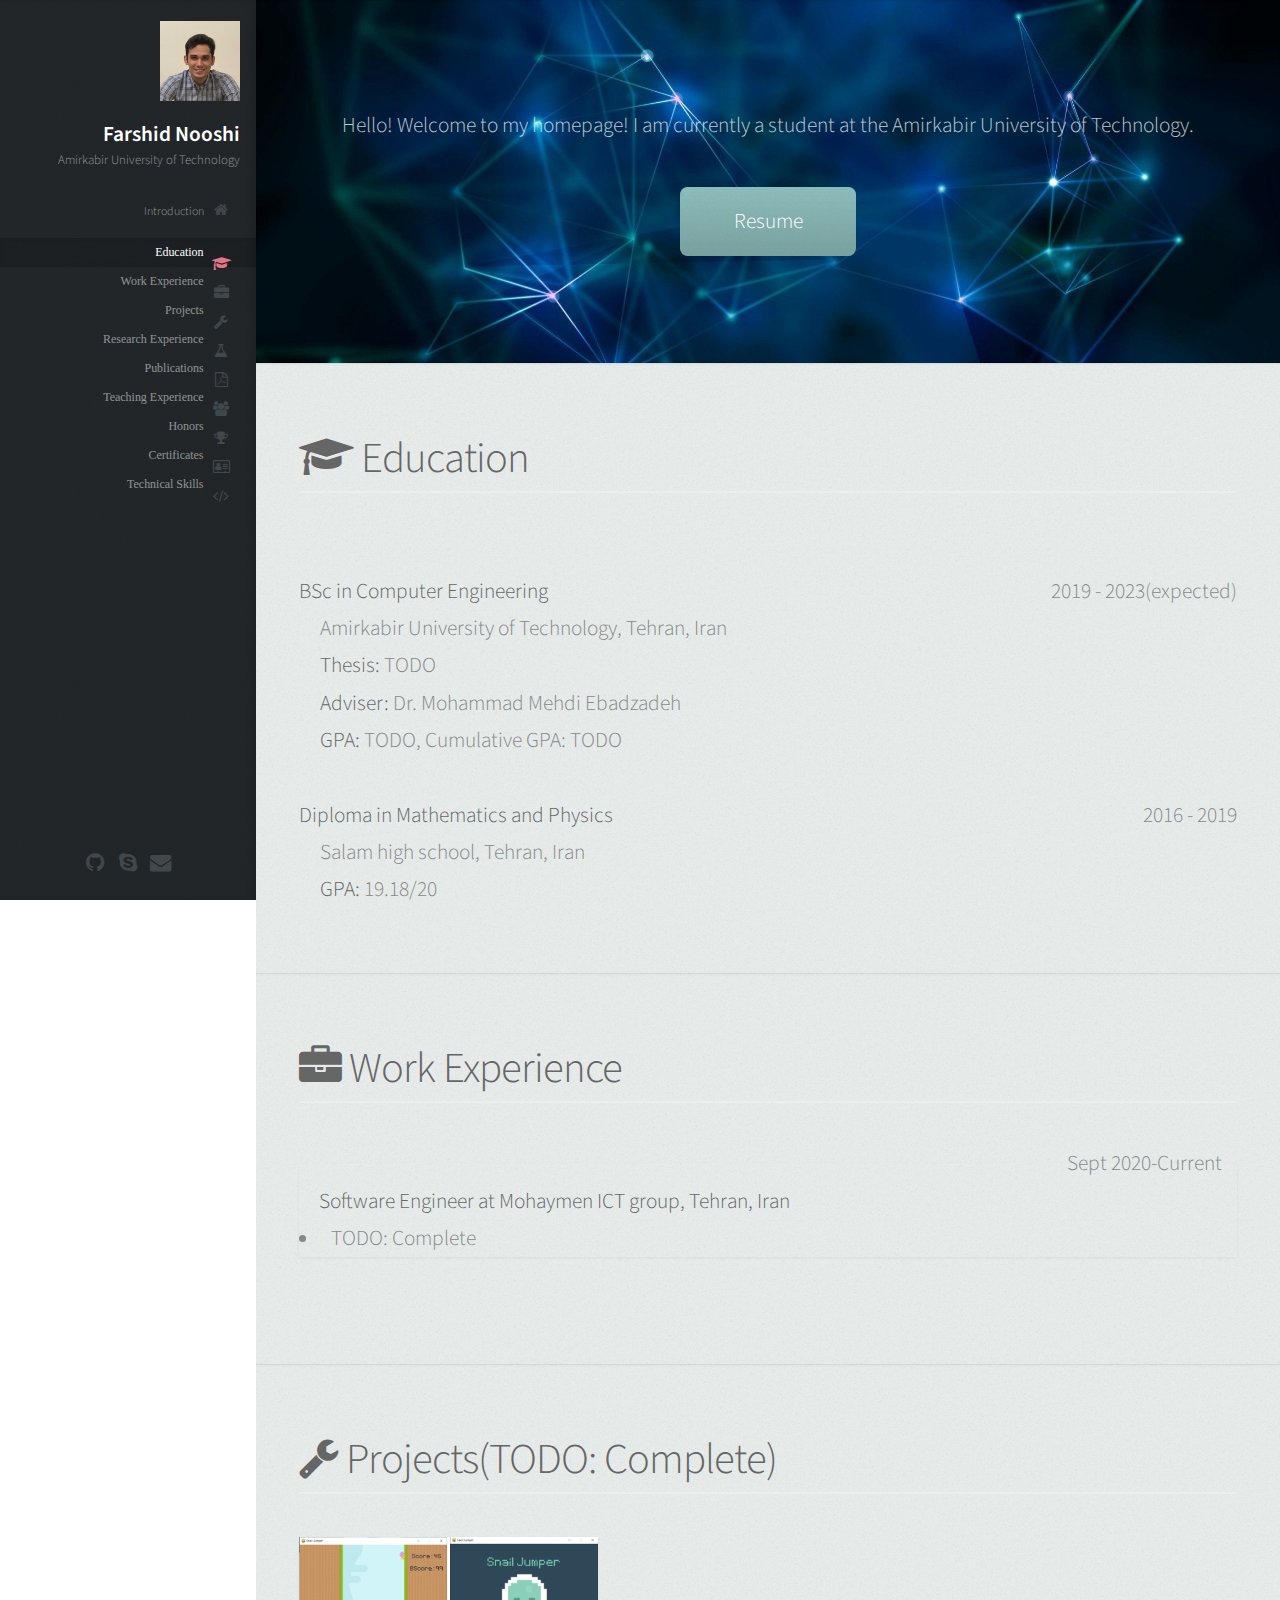
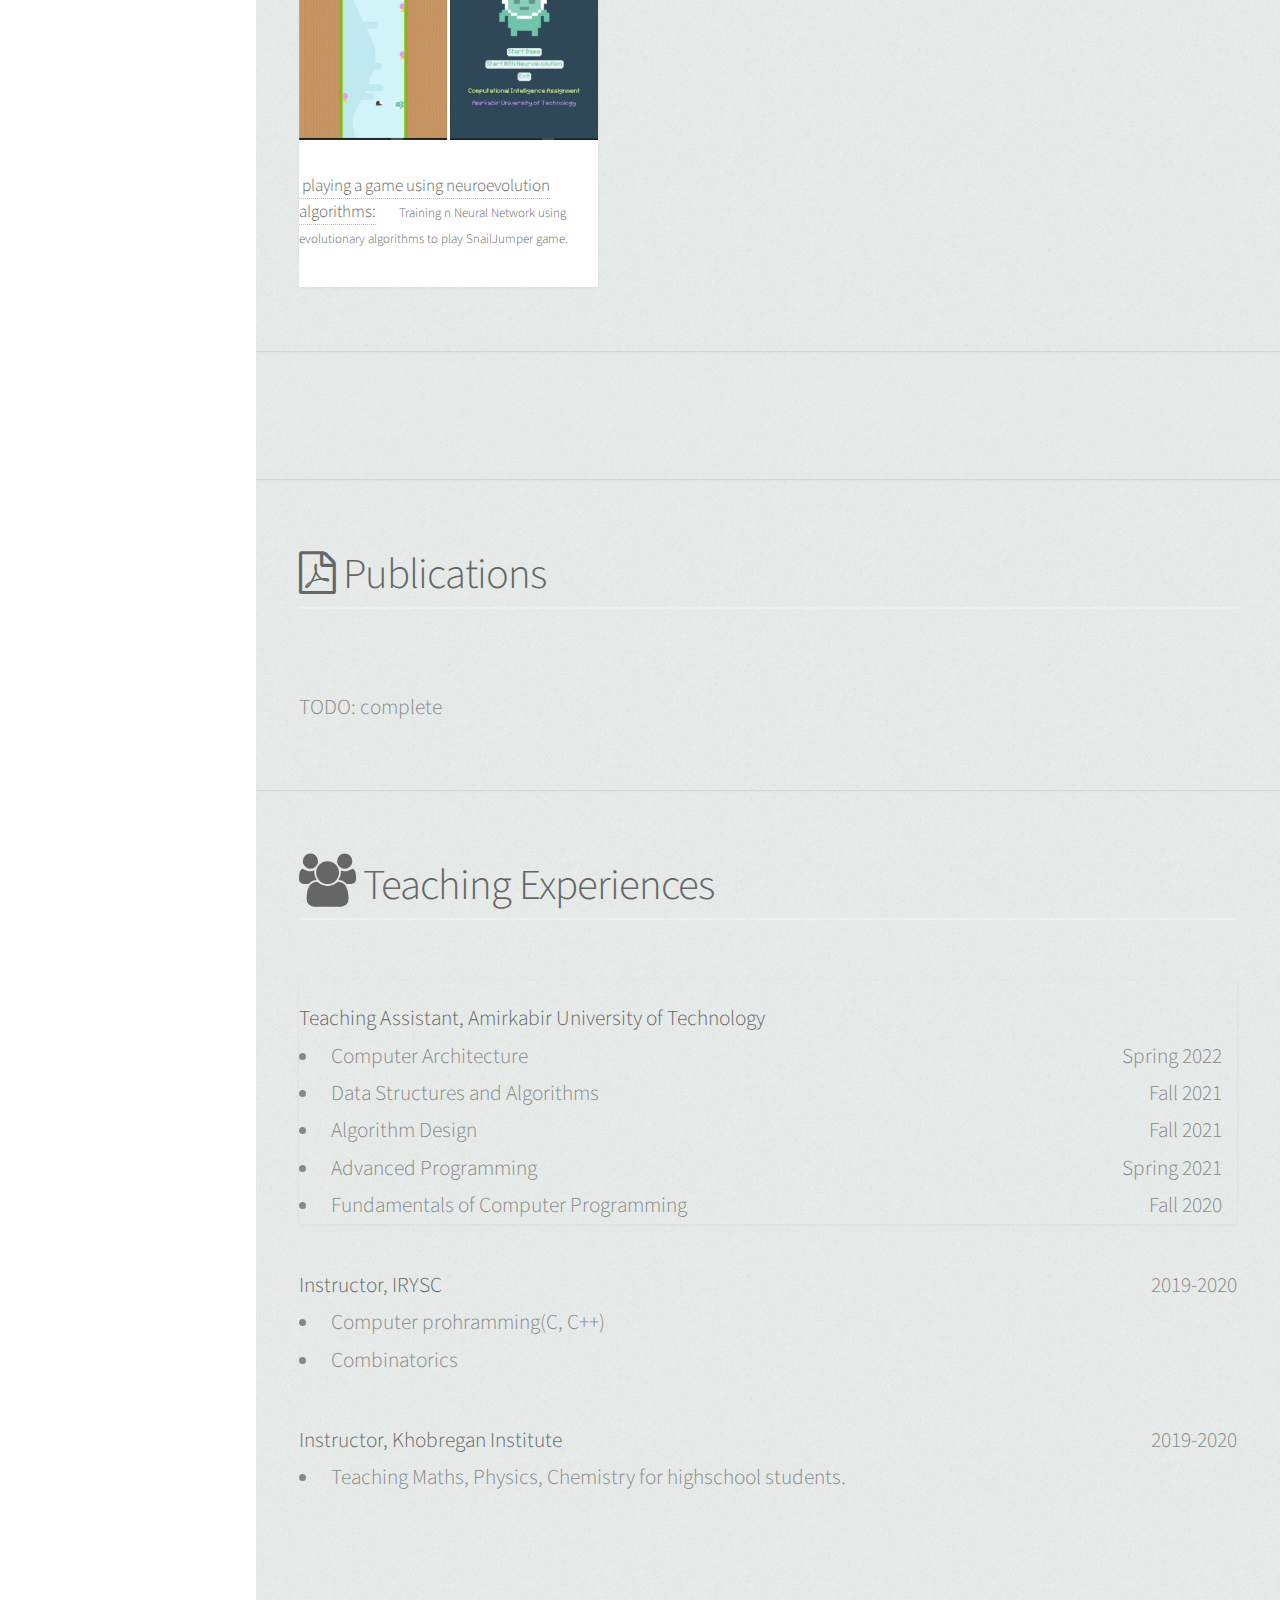
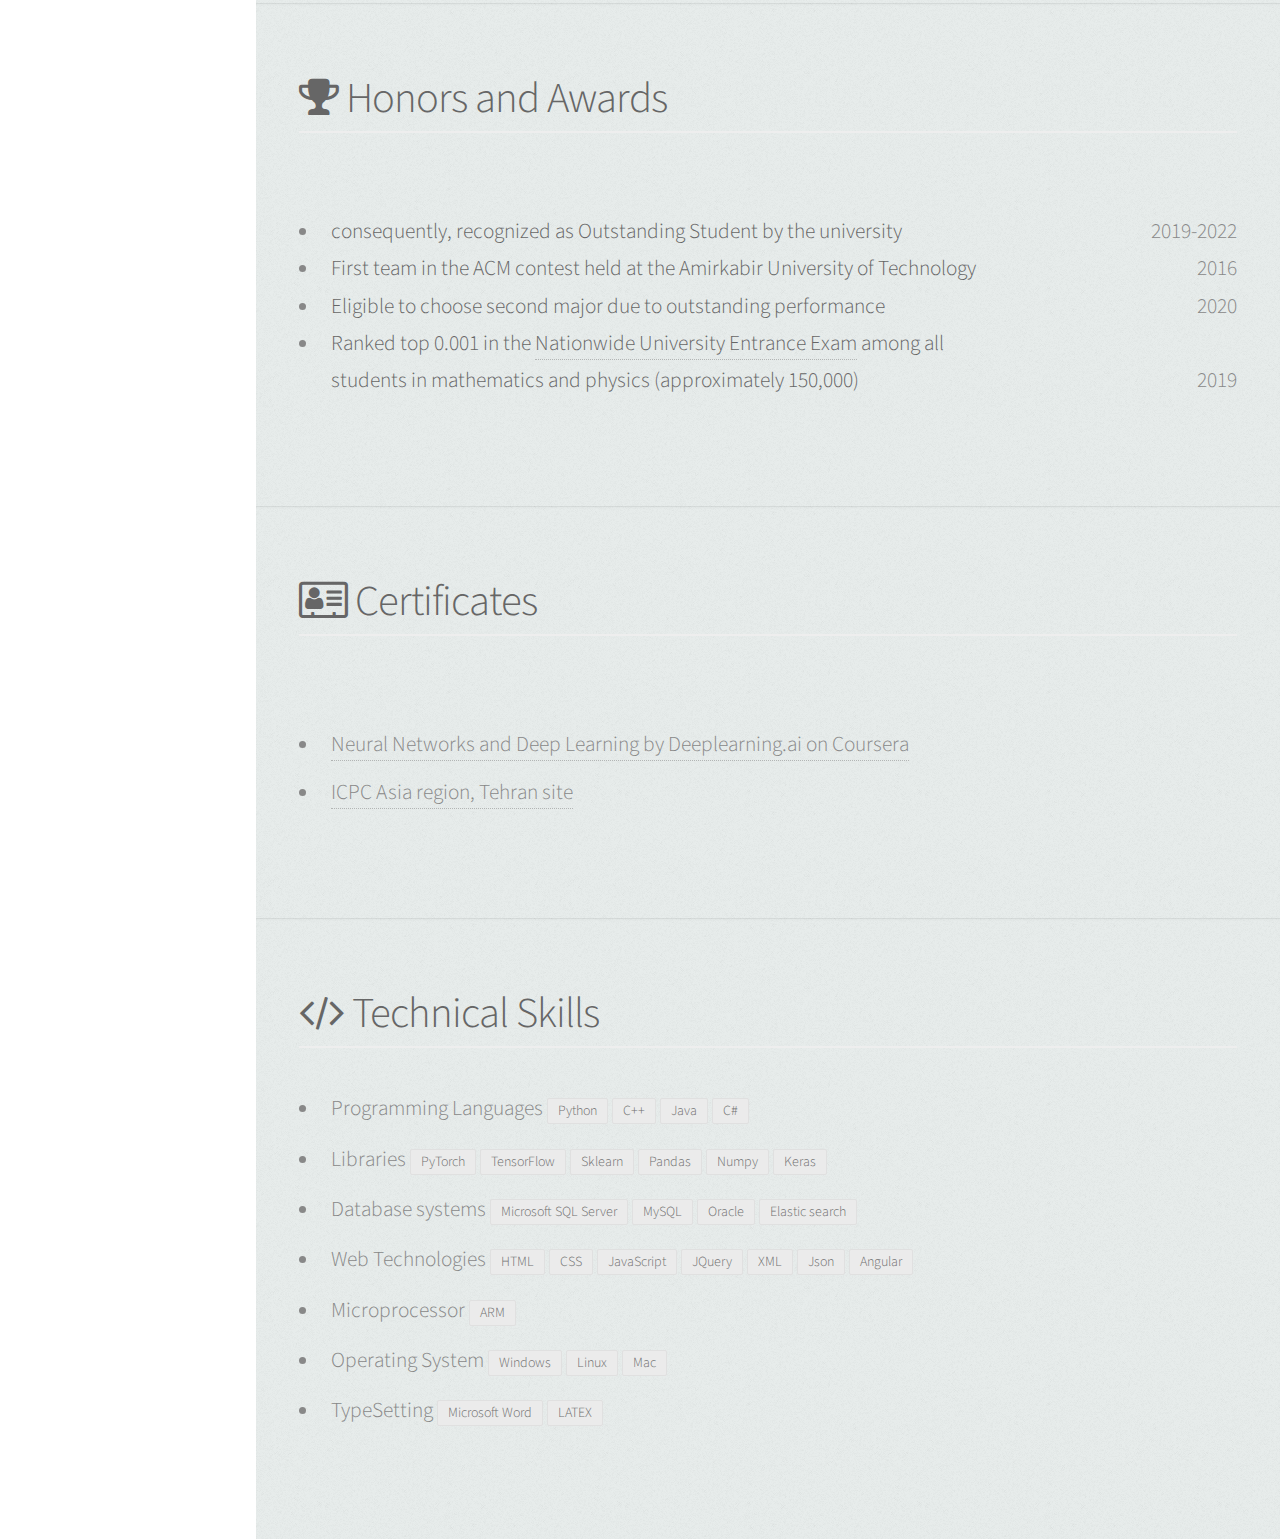
<file: index.html>
<!DOCTYPE HTML>
<html>
	<head>
	<style>
	h3{
	line-height: 30px;
	margin-left:10px;
	padding-left: 10px;
	margin-right:10px;
	padding-right: 10px;
	}
	article{
	margin-left:10px;	
	padding-left: 10px;
	margin-right:10px;	
	padding-right: 10px;
	}
	
	font{
	margin-left:10px;	
	padding-left: 10px;
	margin-right:10px;	
	padding-right: 10px;
	}
	
	</style>
		<title>Farshid Nooshi</title>
		<meta charset="utf-8" />
		<meta name="viewport" content="width=device-width, initial-scale=1, user-scalable=no" />
		<link rel="stylesheet" href="assets/css/main.css" />
	</head>
<!-- ----------------------------------------------->
	<body class="is-preload">
		<!-- Header -->
			<div id="header">
				<div class="top">
					<!-- Logo -->
						<div id="logo">
							<span class="image avatar48"><img src="images/Profile_Picture.jpeg" alt="" /></span>
							<h1 id="title">Farshid Nooshi</h1>
							<p class="uni">Amirkabir University of Technology</p>
						</div>
						<nav id="nav">
							<ul>
								<li><a href="#top" id="top-link"><span class="icon fa-home">Introduction</span></a></li>
								<li><a href="#education" id="education-link"><span class="icon fa fa-graduation-cap">Education</span></a></li>
								<li><a href="#work" id="work-link"><span class="icon fa fa-briefcase">Work Experience</span></a></li>
								<li><a href="#projects" id="projects-link"><span class="icon fa fa-wrench">Projects</span></a></li>
								<li><a href="#research" id="research-link"><span class="icon fa fa-flask">Research Experience</span></a></li>
								<li><a href="#publication" id="publication-link"><span class="icon fa fa-file-pdf-o">Publications</span></a></li>
								<li><a href="#teaching" id="teaching-link"><span class="icon fa fa-group">Teaching Experience</span></a></li>
								<li><a href="#honors" id="honors-link"><span class="icon fa fa-trophy">Honors</span></a></li>
								<li><a href="#certificates" id="certificates-link"><span class="icon fa fa-vcard-o">Certificates</span></a></li>
								<li><a href="#skills" id="skills-link"><span class="icon fa fa-code">Technical Skills</span></a></li>
							</ul>
						</nav>
				</div>

				<div class="bottom">
					<!-- Social Icons -->
						<ul class="icons">
							<li><a href="https://github.com/FarshidNooshi" class="icon fa-github"><span class="label">Github</span></a></li>
							<li><a href="skype:profile_name?live:farshidnooshi726_1" class="icon fa fa-skype"></span></a></li>
							<li><a href="mailto:nooshi.farshid@gmail.com" class="icon fa-envelope"><span class="label">Email</span></a></li>
							<!-- <li><a id="mybtn" href="/avatar.jpg" class="btn"><span class="btn">avatar</span></a></li> -->
						</ul>
				</div>

			</div>
<!--  ------------------------------------------------------------------------------------------------------------ -->
		<!-- Main -->
			<div id="main">
				<!-- Intro -->
					<section id="top" class="one dark cover">
						<div class="container">
						<header>
							Hello! Welcome to my homepage! I am currently a student at the Amirkabir University of Technology. <br>
						</header>
						<footer>
							<a id="mybtn" class="button scrolly" href="/images/Farshid_Nooshi_resume.pdf" download><span id ="mybtn"> Resume</a>
						</footer>
						</div>
					</section>
<!--  ------------------------------------------------------------------------------------------------------------ -->
				<!-- Education -->
					<section id="education" class="four" >
					<div class="container" align="left">
					<header class="major" style="border-bottom: solid #eeeeee 2px;">
							<h2 style="padding: 0px; margin: 0px;"><i class="fa fa-graduation-cap"></i> Education</h2>
							</header>
							<div class="body" align="left">
									<br>
									<strong >        BSc in Computer Engineering</strong>
										<div class="pull-right text-small">
											2019 - 2023(expected)
										</div>
										<div class="text">
											&emsp;Amirkabir University of Technology, Tehran, Iran<br>
											&emsp;<b>Thesis:</b> TODO<br>
											&emsp;<b>Adviser:</b> Dr. Mohammad Mehdi Ebadzadeh <br>
											&emsp;<b>GPA:</b> TODO, Cumulative GPA: TODO
										</div>
									<br>
									<strong>Diploma in Mathematics and Physics</strong>
									<div class="pull-right text-small">
										2016 - 2019
									</div>
									<div class="text">
										&emsp;Salam high school, Tehran, Iran <br>
										&emsp;<b>GPA:</b> 19.18/20
									</div>
							</div>
					</div>
					</section>
  <!--------------- ------------------------- - - - ----------------------------------------->
  				<!-- Work Experience -->
				  <section id="work" class="four">
					<div class="container" align="left">
						<header class="major" style="border-bottom: solid #eeeeee 2px;">
						<h2 style="padding: 0px; margin: 0px;"><i class="fa fa-briefcase"></i> Work Experience</h2>
						</header>


						<div class="pull-right" style="margin-right: 15px;">
							<div class="text-small">Sept 2020-Current</div>
						</div>
						<br>
						<!-- <div class="body"> -->
							<div class="item">
								<div class="row">
									<div style="float:left;">
										<strong>Software Engineer at Mohaymen ICT group, Tehran, Iran</strong>
									</div>
								</div>
								<div class="text">
								<ul class="circle">
								<li>TODO: Complete </li>
								</ul>
								</div>
							</div>
						<!-- </div> -->
					 </div>
				</section>  
<!-- ------------------------------------------------------------------------------------------------------------- -->
			<!-- Projects -->
			<section id="projects" class="four">
				<div class="container" align="left">
					<header class="major" style="border-bottom: solid #eeeeee 2px;">
						<h2 style="padding: 0px; margin: 0px;"><i class="fa fa-wrench"></i> Projects(TODO: Complete)</h2>
					</header>

					<div class="row">
						<div class="col-4 col-12-mobile">

							<article class="item">
								<a href="https://github.com/FarshidNooshi/SnailJumper" class="image fit"><img src="images/SnailJumper.png" alt="" /></a>
								<header>
									<h3> <a class='btn btn-link' href='Delphi.html'>&nbsp;playing a game using neuroevolution algorithms:</a>
									<font size="-1"> Training n Neural Network using evolutionary algorithms to play SnailJumper game.</font></h3>
								</header>
							</article>

						</div>
					</div>
				</div>
			</section>
<!-- ---------------------------------------------------------------------------------------------------------->

 				<!-- Research -->
					<section id="research" class="four">
						<div class="container" align="left">

						 
						</div>
					</section>  
<!--  ------------------------------------------------------------------------------------------------------------ -->
				<!-- Publications -->
					<section id="publication" class="four">
						<div class="container" align="left">
						 <div class="elem">
							<header class="major" style="border-bottom: solid #eeeeee 2px;">
							<h2 style="padding: 0px; margin: 0px;"><i class="fa fa-file-pdf-o"></i> Publications</h2>
							</header>
							<br>
							<div class="body">
								TODO: complete
							</div>
						</div>
						</div>
					</section>
<!-- ------------------------------------------------------------------------------------------------------------- -->
				<!-- Teaching Experience -->
					<section id="teaching" class="four">
						<div class="container" align="left">
						 <div class="elem">
							<header class="major" style="border-bottom: solid #eeeeee 2px;">
								<h2 style="padding: 0px; margin: 0px;"><i class="icon fa fa-group"></i> Teaching Experiences</h2>
							</header>
							<br>
							<div class="body">
								<div class="item">
									<div class="row">
										<div style="float:left;">
											<strong>Teaching Assistant, Amirkabir University of Technology</strong>
										</div>
									</div>
									<div class="text">
									<ul class="circle">
										<li>Computer Architecture
											<div class="pull-right" style="margin-right: 15px;"><div class="text-small">Spring 2022</div></div>
										</li>
										<li> Data Structures and Algorithms
											<div class="pull-right" style="margin-right: 15px;"><div class="text-small">Fall 2021</div></div>
										</li>
										<li>Algorithm Design
											<div class="pull-right" style="margin-right: 15px;"><div class="text-small">Fall 2021</div></div>
										</li>
										<li>Advanced Programming
											<div class="pull-right" style="margin-right: 15px;"><div class="text-small">Spring 2021</div></div>
										</li>
										<li>Fundamentals of Computer Programming
											<div class="pull-right" style="margin-right: 15px;"><div class="text-small">Fall 2020</div></div>
										</li>
									</ul>
									</div>
								</div>
								<!---------------------------------------------------------->
								<div class="body" align="left">
									<strong >Instructor, IRYSC</strong>
										<div class="pull-right text-small">
											2019-2020
										</div>
									<ul class="circle">
										<li>Computer prohramming(C, C++)</li>
										<li>Combinatorics</li>
									</ul>
								</div>
								<!---------------------------------------------------------->
								<div class="body" align="left">
									<strong >Instructor, Khobregan Institute</strong>
										<div class="pull-right text-small">
											2019-2020
										</div>
									<ul class="circle">
										<li>Teaching Maths, Physics, Chemistry for highschool students.</li>
									</ul>
								</div>
							</div>
						</div>
						</div>
					</section>  
<!-- ------------------------------------------------------------------------------------------------------------- -->
				<!-- Honors and Awards -->
					<section id="honors" class="four">
						<div class="container" align="left">
							<header class="major" style="border-bottom: solid #eeeeee 2px;">
							<h2 style="padding: 0px; margin: 0px;"><i class="fa fa-trophy"></i> Honors and Awards</h2>
							</header>
							<br>
							<div class="body">
								<ul class="text"  align="left">

									<li><strong >consequently, recognized as Outstanding Student by the university </strong>
										<div class="pull-right text-small">2019-2022</div></li>
										
									<li><strong >First team in the ACM contest held at the Amirkabir University of Technology </strong>
										<div class="pull-right text-small">2016</div></li>
										
									<li><strong >Eligible to choose second major due to outstanding performance </strong>
										<div class="pull-right text-small">2020</div></li>	
										
									<li><strong >Ranked top 0.001 in the <a href="https://en.wikipedia.org/wiki/Iranian_University_Entrance_Exam">Nationwide University Entrance Exam</a> among all<br>
									students in mathematics and physics (approximately 150,000) </strong>
										<div class="pull-right text-small">2019</div></li>
										
								</ul>
							</div>
						</div>
					</section>
<!-- ------------------------------------------------------------------------------------------------------------- -->
				<!-- Certificates -->
					<section id="certificates" class="four">
						<div class="container" align="left">
							<header class="major" style="border-bottom: solid #eeeeee 2px;">
							<h2 style="padding: 0px; margin: 0px;"><i class="fa fa-vcard-o"></i> Certificates</h2>
							</header>
							<br>
							<div class="body">
							<ul>
								<li style="margin: 10px 0px;"><a href="https://www.coursera.org/account/accomplishments/certificate/XKJ85T5ZD5B4">Neural Networks and Deep Learning by Deeplearning.ai on Coursera</a></li>
								<li style="margin: 10px 0px;"><a href="https://icpc.global/ICPCID/PI26CI1SHB1B">ICPC Asia region, Tehran site</a></li>

							</ul>
							</div>
						</div>
					</section>
<!-- ------------------------------------------------------------------------------------------------------------- -->
				<!-- Technical Skills -->
					<section id="skills" class="four">
						<div class="container" align="left">
						<div class="body">
						<div class="elem">
						<header class="major" style="border-bottom: solid #eeeeee 2px;">
							<h2 style="padding: 0px; margin: 0px;"><i class="fa fa-code"></i> Technical Skills</h2>
						</header>
							<ul>
								<li style="margin: 10px 0px;">Programming Languages
									<span class="skillwraper">Python</span>
									<span class="skillwraper">C++</span>
									<span class="skillwraper">Java</span>
									<span class="skillwraper">C#</span>

								</li>


								<li style="margin: 10px 0px;">Libraries
									<span class="skillwraper">PyTorch</span>
									<span class="skillwraper">TensorFlow</span>
									<span class="skillwraper">Sklearn</span>
									<span class="skillwraper">Pandas</span>
									<span class="skillwraper">Numpy</span>
                					<span class="skillwraper">Keras</span>
            					</li>

            					<li style="margin: 10px 0px;">Database systems
                					<span class="skillwraper">Microsoft SQL Server</span>
                					<span class="skillwraper">MySQL</span>
                					<span class="skillwraper">Oracle</span>
                					<span class="skillwraper">Elastic search</span>
            					</li>


								<li style="margin: 10px 0px;">Web Technologies
                					<span class="skillwraper">HTML</span>
									<span class="skillwraper">CSS</span>
									<span class="skillwraper">JavaScript</span>
									<span class="skillwraper">JQuery</span>
                					<span class="skillwraper">XML</span>
                					<span class="skillwraper">Json</span>
                					<span class="skillwraper">Angular</span>

								</li>

            					<li style="margin: 10px 0px;">Microprocessor
                					<span class="skillwraper">ARM</span>
            					</li> 

            					<li style="margin: 10px 0px;">Operating System
                					<span class="skillwraper">Windows</span>
                					<span class="skillwraper">Linux</span>
                					<span class="skillwraper">Mac</span>
            					</li> 

            					<li style="margin: 10px 0px;">TypeSetting
                					<span class="skillwraper">Microsoft Word</span>
                					<span class="skillwraper">LATEX</span>
            					</li>
        					</ul>
    					</div>
						</div>
						</div>
					</section>
<!-- ------------------------------------------------------------------------------------------------------------- -->
					
			</div>


		<!-- Scripts -->
			<script src="assets/js/jquery.min.js"></script>
			<script src="assets/js/jquery.scrolly.min.js"></script>
			<script src="assets/js/jquery.scrollex.min.js"></script>
			<script src="assets/js/browser.min.js"></script>
			<script src="assets/js/breakpoints.min.js"></script>
			<script src="assets/js/util.js"></script>
			<script src="assets/js/main.js"></script>

	</body>
</html>
</file>
<file: assets/css/main.css>
@import url("font-awesome.min.css");
@import url("https://fonts.googleapis.com/css?family=Source+Sans+Pro:300,300italic,400,600");

/*
	Prologue by HTML5 UP
	html5up.net | @ajlkn
	Free for personal and commercial use under the CCA 3.0 license (html5up.net/license)
*/
.skillwraper {
    background-color: #ebebeb;
    border: 1px #e0e0e0 solid;
    font-size: 14px;
    color: #707070;
    padding: 2px 10px;
    border-radius: 2px;
}

html, body, div, span, applet, object,
iframe, h1, h2, h3, h4, h5, h6, p, blockquote,
pre, a, abbr, acronym, address, big, cite,
code, del, dfn, em, img, ins, kbd, q, s, samp,
small, strike, strong, sub, sup, tt, var, b,
u, i, center, dl, dt, dd, ol, ul, li, fieldset,
form, label, legend, table, caption, tbody,
tfoot, thead, tr, th, td, article, aside,
canvas, details, embed, figure, figcaption,
footer, header, hgroup, menu, nav, output, ruby,
section, summary, time, mark, audio, video {
	margin: 0;
	padding: 0;
	border: 0;
	font-size: 100%;
	font: inherit;
	vertical-align: baseline;}

article, aside, details, figcaption, figure,
footer, header, hgroup, menu, nav, section {
	display: block;}

body {
	line-height: 1;
}

ol, ul {
	list-style: none;
}

blockquote, q {
	quotes: none;
}

	blockquote:before, blockquote:after, q:before, q:after {
		content: '';
		content: none;
	}

table {
	border-collapse: collapse;
	border-spacing: 0;
}

body {
	-webkit-text-size-adjust: none;
}

mark {
	background-color: transparent;
	color: inherit;
}

input::-moz-focus-inner {
	border: 0;
	padding: 0;
}

input, select, textarea {
	-moz-appearance: none;
	-webkit-appearance: none;
	-ms-appearance: none;
	appearance: none;
}


/* Basic */

	html {
		box-sizing: border-box;
	}

	*, *:before, *:after {
		box-sizing: inherit;
	}

	body {
		background: #fff;
		font-family: 'Source Sans Pro', sans-serif;
		font-size: 19pt;
		font-weight: 300;
		line-height: 1.75em;
		color: #888;
	}

		body.is-preload *, body.is-preload *:before, body.is-preload *:after {
			-moz-animation: none !important;
			-webkit-animation: none !important;
			-ms-animation: none !important;
			animation: none !important;
			-moz-transition: none !important;
			-webkit-transition: none !important;
			-ms-transition: none !important;
			transition: none !important;
		}

	input, textarea, select {
		font-family: 'Source Sans Pro', sans-serif;
		font-size: 19pt;
		font-weight: 300;
		line-height: 1.75em;
		color: #888;
	}

	h1, h2, h3, h4, h5, h6 {
		font-weight: 300;
		color: #666;
		line-height: 1.5em;
	}

	h1 a, h2 a, h3 a, h4 a, h5 a, h6 a {
		color: inherit;
		text-decoration: none;
	}

		h1 a strong, h2 a strong, h3 a strong, h4 a strong, h5 a strong, h6 a strong {
			color: #333;
		}

	h2 {
		font-size: 2em;
		letter-spacing: -1px;
	}

		h2.alt {
			color: #888;
		}

			h2.alt strong {
				color: #666;
			}

	h3 {
		font-size: 1.5em;
	}

	header {
		margin: 0 0 2em 0;
	}

		header > p {
			margin: 1em 0 0 0;
		}

	footer {
		margin: 2em 0 0 0;
	}

	strong, b {
		font-weight: 300;
		color: #666;
	}

	em, i {
		font-style: italic;
	}

	a {
		text-decoration: none;
		color: inherit;
		border-bottom: dotted 1px rgba(128, 128, 128, 0.5);
		-moz-transition: color 0.35s ease-in-out, border-bottom-color 0.35s ease-in-out;
		-webkit-transition: color 0.35s ease-in-out, border-bottom-color 0.35s ease-in-out;
		-ms-transition: color 0.35s ease-in-out, border-bottom-color 0.35s ease-in-out;
		transition: color 0.35s ease-in-out, border-bottom-color 0.35s ease-in-out;
		outline: 0;
	}

		a:hover {
			color: #E27689;
			border-bottom-color: rgba(255, 255, 255, 0);
		}

	sub {
		position: relative;
		top: 0.5em;
		font-size: 0.8em;
	}

	sup {
		position: relative;
		top: -0.5em;
		font-size: 0.8em;
	}

	hr {
		border: 0;
		border-top: solid 1px #ddd;
	}

	blockquote {
		border-left: solid 0.5em #ddd;
		padding: 1em 0 1em 2em;
		font-style: italic;
	}

	p, ul, ol, dl, table {
		margin-bottom: 2em;
	}

	br.clear {
		clear: both;
	}

/* Container */

	.container1 {
		
		margin: 0 auto;
		max-width: 100%;
		width: 1400px;
		text-align: left;
		/* font-size: 0.8em; */
		/* color: #2c2828; */
		color: #888;
		background-color: #e8edec;
	}
	.container {
		margin: 0 auto;
		max-width: 100%;
		width: 1400px;
	}

		@media screen and (min-width: 961px) and (max-width: 1880px) {

			.container {
				width: 1200px;
			}

		}

		@media screen and (min-width: 961px) and (max-width: 1620px) {

			.container {
				width: 960px;
			}

		}

		@media screen and (min-width: 961px) and (max-width: 1320px) {

			.container {
				width: 100%;
			}

		}

		@media screen and (max-width: 960px) {

			.container {
				width: 100%;
			}

		}

		@media screen and (max-width: 736px) {

			.container {
				width: 100%;
			}

		}

/* Row */

	.row {
		display: flex;
		flex-wrap: wrap;
		box-sizing: border-box;
		align-items: stretch;
	}

		.row > * {
			box-sizing: border-box;
		}

		.row.gtr-uniform > * > :last-child {
			margin-bottom: 0;
		}

		.row.aln-left {
			justify-content: flex-start;
		}

		.row.aln-center {
			justify-content: center;
		}

		.row.aln-right {
			justify-content: flex-end;
		}

		.row.aln-top {
			align-items: flex-start;
		}

		.row.aln-middle {
			align-items: center;
		}

		.row.aln-bottom {
			align-items: flex-end;
		}

		.row > .imp {
			order: -1;
		}

		.row > .col-1 {
			width: 8.3333333333%;
		}

		.row > .off-1 {
			margin-left: 8.3333333333%;
		}

		.row > .col-2 {
			width: 16.6666666667%;
		}

		.row > .off-2 {
			margin-left: 16.6666666667%;
		}

		.row > .col-3 {
			width: 25%;
		}

		.row > .off-3 {
			margin-left: 25%;
		}

		.row > .col-4 {
			width: 33.3333333333%;
		}

		.row > .off-4 {
			margin-left: 33.3333333333%;
		}

		.row > .col-5 {
			width: 41.6666666667%;
		}

		.row > .off-5 {
			margin-left: 41.6666666667%;
		}

		.row > .col-6 {
			width: 50%;
		}

		.row > .off-6 {
			margin-left: 50%;
		}

		.row > .col-7 {
			width: 58.3333333333%;
		}

		.row > .off-7 {
			margin-left: 58.3333333333%;
		}

		.row > .col-8 {
			width: 66.6666666667%;
		}

		.row > .off-8 {
			margin-left: 66.6666666667%;
		}

		.row > .col-9 {
			width: 75%;
		}

		.row > .off-9 {
			margin-left: 75%;
		}

		.row > .col-10 {
			width: 83.3333333333%;
		}

		.row > .off-10 {
			margin-left: 83.3333333333%;
		}

		.row > .col-11 {
			width: 91.6666666667%;
		}

		.row > .off-11 {
			margin-left: 91.6666666667%;
		}

		.row > .col-12 {
			width: 100%;
		}

		.row > .off-12 {
			margin-left: 100%;
		}

		.row.gtr-0 {
			margin-top: 0px;
			margin-left: 0px;
		}

			.row.gtr-0 > * {
				padding: 0px 0 0 0px;
			}

			.row.gtr-0.gtr-uniform {
				margin-top: 0px;
			}

				.row.gtr-0.gtr-uniform > * {
					padding-top: 0px;
				}

		.row.gtr-25 {
			margin-top: -10px;
			margin-left: -10px;
		}

			.row.gtr-25 > * {
				padding: 10px 0 0 10px;
			}

			.row.gtr-25.gtr-uniform {
				margin-top: -10px;
			}

				.row.gtr-25.gtr-uniform > * {
					padding-top: 10px;
				}

		.row.gtr-50 {
			margin-top: -20px;
			margin-left: -20px;
		}

			.row.gtr-50 > * {
				padding: 20px 0 0 20px;
			}

			.row.gtr-50.gtr-uniform {
				margin-top: -20px;
			}

				.row.gtr-50.gtr-uniform > * {
					padding-top: 20px;
				}

		.row {
			margin-top: -40px;
			margin-left: -40px;
		}

			.row > * {
				padding: 40px 0 0 40px;
			}

			.row.gtr-uniform {
				margin-top: -40px;
			}

				.row.gtr-uniform > * {
					padding-top: 40px;
				}

		.row.gtr-150 {
			margin-top: -60px;
			margin-left: -60px;
		}

			.row.gtr-150 > * {
				padding: 60px 0 0 60px;
			}

			.row.gtr-150.gtr-uniform {
				margin-top: -60px;
			}

				.row.gtr-150.gtr-uniform > * {
					padding-top: 60px;
				}

		.row.gtr-200 {
			margin-top: -80px;
			margin-left: -80px;
		}

			.row.gtr-200 > * {
				padding: 80px 0 0 80px;
			}

			.row.gtr-200.gtr-uniform {
				margin-top: -80px;
			}

				.row.gtr-200.gtr-uniform > * {
					padding-top: 80px;
				}

		@media screen and (min-width: 961px) and (max-width: 1880px) {

			.row {
				display: flex;
				flex-wrap: wrap;
				box-sizing: border-box;
				align-items: stretch;
			}

				.row > * {
					box-sizing: border-box;
				}

				.row.gtr-uniform > * > :last-child {
					margin-bottom: 0;
				}

				.row.aln-left {
					justify-content: flex-start;
				}

				.row.aln-center {
					justify-content: center;
				}

				.row.aln-right {
					justify-content: flex-end;
				}

				.row.aln-top {
					align-items: flex-start;
				}

				.row.aln-middle {
					align-items: center;
				}

				.row.aln-bottom {
					align-items: flex-end;
				}

				.row > .imp-wide {
					order: -1;
				}

				.row > .col-1-wide {
					width: 8.3333333333%;
				}

				.row > .off-1-wide {
					margin-left: 8.3333333333%;
				}

				.row > .col-2-wide {
					width: 16.6666666667%;
				}

				.row > .off-2-wide {
					margin-left: 16.6666666667%;
				}

				.row > .col-3-wide {
					width: 25%;
				}

				.row > .off-3-wide {
					margin-left: 25%;
				}

				.row > .col-4-wide {
					width: 33.3333333333%;
				}

				.row > .off-4-wide {
					margin-left: 33.3333333333%;
				}

				.row > .col-5-wide {
					width: 41.6666666667%;
				}

				.row > .off-5-wide {
					margin-left: 41.6666666667%;
				}

				.row > .col-6-wide {
					width: 50%;
				}

				.row > .off-6-wide {
					margin-left: 50%;
				}

				.row > .col-7-wide {
					width: 58.3333333333%;
				}

				.row > .off-7-wide {
					margin-left: 58.3333333333%;
				}

				.row > .col-8-wide {
					width: 66.6666666667%;
				}

				.row > .off-8-wide {
					margin-left: 66.6666666667%;
				}

				.row > .col-9-wide {
					width: 75%;
				}

				.row > .off-9-wide {
					margin-left: 75%;
				}

				.row > .col-10-wide {
					width: 83.3333333333%;
				}

				.row > .off-10-wide {
					margin-left: 83.3333333333%;
				}

				.row > .col-11-wide {
					width: 91.6666666667%;
				}

				.row > .off-11-wide {
					margin-left: 91.6666666667%;
				}

				.row > .col-12-wide {
					width: 100%;
				}

				.row > .off-12-wide {
					margin-left: 100%;
				}

				.row.gtr-0 {
					margin-top: 0px;
					margin-left: 0px;
				}

					.row.gtr-0 > * {
						padding: 0px 0 0 0px;
					}

					.row.gtr-0.gtr-uniform {
						margin-top: 0px;
					}

						.row.gtr-0.gtr-uniform > * {
							padding-top: 0px;
						}

				.row.gtr-25 {
					margin-top: -10px;
					margin-left: -10px;
				}

					.row.gtr-25 > * {
						padding: 10px 0 0 10px;
					}

					.row.gtr-25.gtr-uniform {
						margin-top: -10px;
					}

						.row.gtr-25.gtr-uniform > * {
							padding-top: 10px;
						}

				.row.gtr-50 {
					margin-top: -20px;
					margin-left: -20px;
				}

					.row.gtr-50 > * {
						padding: 20px 0 0 20px;
					}

					.row.gtr-50.gtr-uniform {
						margin-top: -20px;
					}

						.row.gtr-50.gtr-uniform > * {
							padding-top: 20px;
						}

				.row {
					margin-top: -40px;
					margin-left: -40px;
				}

					.row > * {
						padding: 40px 0 0 40px;
					}

					.row.gtr-uniform {
						margin-top: -40px;
					}

						.row.gtr-uniform > * {
							padding-top: 40px;
						}

				.row.gtr-150 {
					margin-top: -60px;
					margin-left: -60px;
				}

					.row.gtr-150 > * {
						padding: 60px 0 0 60px;
					}

					.row.gtr-150.gtr-uniform {
						margin-top: -60px;
					}

						.row.gtr-150.gtr-uniform > * {
							padding-top: 60px;
						}

				.row.gtr-200 {
					margin-top: -80px;
					margin-left: -80px;
				}

					.row.gtr-200 > * {
						padding: 80px 0 0 80px;
					}

					.row.gtr-200.gtr-uniform {
						margin-top: -80px;
					}

						.row.gtr-200.gtr-uniform > * {
							padding-top: 80px;
						}

		}

		@media screen and (min-width: 961px) and (max-width: 1620px) {

			.row {
				display: flex;
				flex-wrap: wrap;
				box-sizing: border-box;
				align-items: stretch;
			}

				.row > * {
					box-sizing: border-box;
				}

				.row.gtr-uniform > * > :last-child {
					margin-bottom: 0;
				}

				.row.aln-left {
					justify-content: flex-start;
				}

				.row.aln-center {
					justify-content: center;
				}

				.row.aln-right {
					justify-content: flex-end;
				}

				.row.aln-top {
					align-items: flex-start;
				}

				.row.aln-middle {
					align-items: center;
				}

				.row.aln-bottom {
					align-items: flex-end;
				}

				.row > .imp-normal {
					order: -1;
				}

				.row > .col-1-normal {
					width: 8.3333333333%;
				}

				.row > .off-1-normal {
					margin-left: 8.3333333333%;
				}

				.row > .col-2-normal {
					width: 16.6666666667%;
				}

				.row > .off-2-normal {
					margin-left: 16.6666666667%;
				}

				.row > .col-3-normal {
					width: 25%;
				}

				.row > .off-3-normal {
					margin-left: 25%;
				}

				.row > .col-4-normal {
					width: 33.3333333333%;
				}

				.row > .off-4-normal {
					margin-left: 33.3333333333%;
				}

				.row > .col-5-normal {
					width: 41.6666666667%;
				}

				.row > .off-5-normal {
					margin-left: 41.6666666667%;
				}

				.row > .col-6-normal {
					width: 50%;
				}

				.row > .off-6-normal {
					margin-left: 50%;
				}

				.row > .col-7-normal {
					width: 58.3333333333%;
				}

				.row > .off-7-normal {
					margin-left: 58.3333333333%;
				}

				.row > .col-8-normal {
					width: 66.6666666667%;
				}

				.row > .off-8-normal {
					margin-left: 66.6666666667%;
				}

				.row > .col-9-normal {
					width: 75%;
				}

				.row > .off-9-normal {
					margin-left: 75%;
				}

				.row > .col-10-normal {
					width: 83.3333333333%;
				}

				.row > .off-10-normal {
					margin-left: 83.3333333333%;
				}

				.row > .col-11-normal {
					width: 91.6666666667%;
				}

				.row > .off-11-normal {
					margin-left: 91.6666666667%;
				}

				.row > .col-12-normal {
					width: 100%;
				}

				.row > .off-12-normal {
					margin-left: 100%;
				}

				.row.gtr-0 {
					margin-top: 0px;
					margin-left: 0px;
				}

					.row.gtr-0 > * {
						padding: 0px 0 0 0px;
					}

					.row.gtr-0.gtr-uniform {
						margin-top: 0px;
					}

						.row.gtr-0.gtr-uniform > * {
							padding-top: 0px;
						}

				.row.gtr-25 {
					margin-top: -10px;
					margin-left: -10px;
				}

					.row.gtr-25 > * {
						padding: 10px 0 0 10px;
					}

					.row.gtr-25.gtr-uniform {
						margin-top: -10px;
					}

						.row.gtr-25.gtr-uniform > * {
							padding-top: 10px;
						}

				.row.gtr-50 {
					margin-top: -20px;
					margin-left: -20px;
				}

					.row.gtr-50 > * {
						padding: 20px 0 0 20px;
					}

					.row.gtr-50.gtr-uniform {
						margin-top: -20px;
					}

						.row.gtr-50.gtr-uniform > * {
							padding-top: 20px;
						}

				.row {
					margin-top: -40px;
					margin-left: -40px;
				}

					.row > * {
						padding: 40px 0 0 40px;
					}

					.row.gtr-uniform {
						margin-top: -40px;
					}

						.row.gtr-uniform > * {
							padding-top: 40px;
						}

				.row.gtr-150 {
					margin-top: -60px;
					margin-left: -60px;
				}

					.row.gtr-150 > * {
						padding: 60px 0 0 60px;
					}

					.row.gtr-150.gtr-uniform {
						margin-top: -60px;
					}

						.row.gtr-150.gtr-uniform > * {
							padding-top: 60px;
						}

				.row.gtr-200 {
					margin-top: -80px;
					margin-left: -80px;
				}

					.row.gtr-200 > * {
						padding: 80px 0 0 80px;
					}

					.row.gtr-200.gtr-uniform {
						margin-top: -80px;
					}

						.row.gtr-200.gtr-uniform > * {
							padding-top: 80px;
						}

		}

		@media screen and (min-width: 961px) and (max-width: 1320px) {

			.row {
				display: flex;
				flex-wrap: wrap;
				box-sizing: border-box;
				align-items: stretch;
			}

				.row > * {
					box-sizing: border-box;
				}

				.row.gtr-uniform > * > :last-child {
					margin-bottom: 0;
				}

				.row.aln-left {
					justify-content: flex-start;
				}

				.row.aln-center {
					justify-content: center;
				}

				.row.aln-right {
					justify-content: flex-end;
				}

				.row.aln-top {
					align-items: flex-start;
				}

				.row.aln-middle {
					align-items: center;
				}

				.row.aln-bottom {
					align-items: flex-end;
				}

				.row > .imp-narrow {
					order: -1;
				}

				.row > .col-1-narrow {
					width: 8.3333333333%;
				}

				.row > .off-1-narrow {
					margin-left: 8.3333333333%;
				}

				.row > .col-2-narrow {
					width: 16.6666666667%;
				}

				.row > .off-2-narrow {
					margin-left: 16.6666666667%;
				}

				.row > .col-3-narrow {
					width: 25%;
				}

				.row > .off-3-narrow {
					margin-left: 25%;
				}

				.row > .col-4-narrow {
					width: 33.3333333333%;
				}

				.row > .off-4-narrow {
					margin-left: 33.3333333333%;
				}

				.row > .col-5-narrow {
					width: 41.6666666667%;
				}

				.row > .off-5-narrow {
					margin-left: 41.6666666667%;
				}

				.row > .col-6-narrow {
					width: 50%;
				}

				.row > .off-6-narrow {
					margin-left: 50%;
				}

				.row > .col-7-narrow {
					width: 58.3333333333%;
				}

				.row > .off-7-narrow {
					margin-left: 58.3333333333%;
				}

				.row > .col-8-narrow {
					width: 66.6666666667%;
				}

				.row > .off-8-narrow {
					margin-left: 66.6666666667%;
				}

				.row > .col-9-narrow {
					width: 75%;
				}

				.row > .off-9-narrow {
					margin-left: 75%;
				}

				.row > .col-10-narrow {
					width: 83.3333333333%;
				}

				.row > .off-10-narrow {
					margin-left: 83.3333333333%;
				}

				.row > .col-11-narrow {
					width: 91.6666666667%;
				}

				.row > .off-11-narrow {
					margin-left: 91.6666666667%;
				}

				.row > .col-12-narrow {
					width: 100%;
				}

				.row > .off-12-narrow {
					margin-left: 100%;
				}

				.row.gtr-0 {
					margin-top: 0px;
					margin-left: 0px;
				}

					.row.gtr-0 > * {
						padding: 0px 0 0 0px;
					}

					.row.gtr-0.gtr-uniform {
						margin-top: 0px;
					}

						.row.gtr-0.gtr-uniform > * {
							padding-top: 0px;
						}

				.row.gtr-25 {
					margin-top: -5px;
					margin-left: -5px;
				}

					.row.gtr-25 > * {
						padding: 5px 0 0 5px;
					}

					.row.gtr-25.gtr-uniform {
						margin-top: -5px;
					}

						.row.gtr-25.gtr-uniform > * {
							padding-top: 5px;
						}

				.row.gtr-50 {
					margin-top: -10px;
					margin-left: -10px;
				}

					.row.gtr-50 > * {
						padding: 10px 0 0 10px;
					}

					.row.gtr-50.gtr-uniform {
						margin-top: -10px;
					}

						.row.gtr-50.gtr-uniform > * {
							padding-top: 10px;
						}

				.row {
					margin-top: -20px;
					margin-left: -20px;
				}

					.row > * {
						padding: 20px 0 0 20px;
					}

					.row.gtr-uniform {
						margin-top: -20px;
					}

						.row.gtr-uniform > * {
							padding-top: 20px;
						}

				.row.gtr-150 {
					margin-top: -30px;
					margin-left: -30px;
				}

					.row.gtr-150 > * {
						padding: 30px 0 0 30px;
					}

					.row.gtr-150.gtr-uniform {
						margin-top: -30px;
					}

						.row.gtr-150.gtr-uniform > * {
							padding-top: 30px;
						}

				.row.gtr-200 {
					margin-top: -40px;
					margin-left: -40px;
				}

					.row.gtr-200 > * {
						padding: 40px 0 0 40px;
					}

					.row.gtr-200.gtr-uniform {
						margin-top: -40px;
					}

						.row.gtr-200.gtr-uniform > * {
							padding-top: 40px;
						}

		}

		@media screen and (max-width: 960px) {

			.row {
				display: flex;
				flex-wrap: wrap;
				box-sizing: border-box;
				align-items: stretch;
			}

				.row > * {
					box-sizing: border-box;
				}

				.row.gtr-uniform > * > :last-child {
					margin-bottom: 0;
				}

				.row.aln-left {
					justify-content: flex-start;
				}

				.row.aln-center {
					justify-content: center;
				}

				.row.aln-right {
					justify-content: flex-end;
				}

				.row.aln-top {
					align-items: flex-start;
				}

				.row.aln-middle {
					align-items: center;
				}

				.row.aln-bottom {
					align-items: flex-end;
				}

				.row > .imp-narrower {
					order: -1;
				}

				.row > .col-1-narrower {
					width: 8.3333333333%;
				}

				.row > .off-1-narrower {
					margin-left: 8.3333333333%;
				}

				.row > .col-2-narrower {
					width: 16.6666666667%;
				}

				.row > .off-2-narrower {
					margin-left: 16.6666666667%;
				}

				.row > .col-3-narrower {
					width: 25%;
				}

				.row > .off-3-narrower {
					margin-left: 25%;
				}

				.row > .col-4-narrower {
					width: 33.3333333333%;
				}

				.row > .off-4-narrower {
					margin-left: 33.3333333333%;
				}

				.row > .col-5-narrower {
					width: 41.6666666667%;
				}

				.row > .off-5-narrower {
					margin-left: 41.6666666667%;
				}

				.row > .col-6-narrower {
					width: 50%;
				}

				.row > .off-6-narrower {
					margin-left: 50%;
				}

				.row > .col-7-narrower {
					width: 58.3333333333%;
				}

				.row > .off-7-narrower {
					margin-left: 58.3333333333%;
				}

				.row > .col-8-narrower {
					width: 66.6666666667%;
				}

				.row > .off-8-narrower {
					margin-left: 66.6666666667%;
				}

				.row > .col-9-narrower {
					width: 75%;
				}

				.row > .off-9-narrower {
					margin-left: 75%;
				}

				.row > .col-10-narrower {
					width: 83.3333333333%;
				}

				.row > .off-10-narrower {
					margin-left: 83.3333333333%;
				}

				.row > .col-11-narrower {
					width: 91.6666666667%;
				}

				.row > .off-11-narrower {
					margin-left: 91.6666666667%;
				}

				.row > .col-12-narrower {
					width: 100%;
				}

				.row > .off-12-narrower {
					margin-left: 100%;
				}

				.row.gtr-0 {
					margin-top: 0px;
					margin-left: 0px;
				}

					.row.gtr-0 > * {
						padding: 0px 0 0 0px;
					}

					.row.gtr-0.gtr-uniform {
						margin-top: 0px;
					}

						.row.gtr-0.gtr-uniform > * {
							padding-top: 0px;
						}

				.row.gtr-25 {
					margin-top: -5px;
					margin-left: -5px;
				}

					.row.gtr-25 > * {
						padding: 5px 0 0 5px;
					}

					.row.gtr-25.gtr-uniform {
						margin-top: -5px;
					}

						.row.gtr-25.gtr-uniform > * {
							padding-top: 5px;
						}

				.row.gtr-50 {
					margin-top: -10px;
					margin-left: -10px;
				}

					.row.gtr-50 > * {
						padding: 10px 0 0 10px;
					}

					.row.gtr-50.gtr-uniform {
						margin-top: -10px;
					}

						.row.gtr-50.gtr-uniform > * {
							padding-top: 10px;
						}

				.row {
					margin-top: -20px;
					margin-left: -20px;
				}

					.row > * {
						padding: 20px 0 0 20px;
					}

					.row.gtr-uniform {
						margin-top: -20px;
					}

						.row.gtr-uniform > * {
							padding-top: 20px;
						}

				.row.gtr-150 {
					margin-top: -30px;
					margin-left: -30px;
				}

					.row.gtr-150 > * {
						padding: 30px 0 0 30px;
					}

					.row.gtr-150.gtr-uniform {
						margin-top: -30px;
					}

						.row.gtr-150.gtr-uniform > * {
							padding-top: 30px;
						}

				.row.gtr-200 {
					margin-top: -40px;
					margin-left: -40px;
				}

					.row.gtr-200 > * {
						padding: 40px 0 0 40px;
					}

					.row.gtr-200.gtr-uniform {
						margin-top: -40px;
					}

						.row.gtr-200.gtr-uniform > * {
							padding-top: 40px;
						}

		}

		@media screen and (max-width: 736px) {

			.row {
				display: flex;
				flex-wrap: wrap;
				box-sizing: border-box;
				align-items: stretch;
			}

				.row > * {
					box-sizing: border-box;
				}

				.row.gtr-uniform > * > :last-child {
					margin-bottom: 0;
				}

				.row.aln-left {
					justify-content: flex-start;
				}

				.row.aln-center {
					justify-content: center;
				}

				.row.aln-right {
					justify-content: flex-end;
				}

				.row.aln-top {
					align-items: flex-start;
				}

				.row.aln-middle {
					align-items: center;
				}

				.row.aln-bottom {
					align-items: flex-end;
				}

				.row > .imp-mobile {
					order: -1;
				}

				.row > .col-1-mobile {
					width: 8.3333333333%;
				}

				.row > .off-1-mobile {
					margin-left: 8.3333333333%;
				}

				.row > .col-2-mobile {
					width: 16.6666666667%;
				}

				.row > .off-2-mobile {
					margin-left: 16.6666666667%;
				}

				.row > .col-3-mobile {
					width: 25%;
				}

				.row > .off-3-mobile {
					margin-left: 25%;
				}

				.row > .col-4-mobile {
					width: 33.3333333333%;
				}

				.row > .off-4-mobile {
					margin-left: 33.3333333333%;
				}

				.row > .col-5-mobile {
					width: 41.6666666667%;
				}

				.row > .off-5-mobile {
					margin-left: 41.6666666667%;
				}

				.row > .col-6-mobile {
					width: 50%;
				}

				.row > .off-6-mobile {
					margin-left: 50%;
				}

				.row > .col-7-mobile {
					width: 58.3333333333%;
				}

				.row > .off-7-mobile {
					margin-left: 58.3333333333%;
				}

				.row > .col-8-mobile {
					width: 66.6666666667%;
				}

				.row > .off-8-mobile {
					margin-left: 66.6666666667%;
				}

				.row > .col-9-mobile {
					width: 75%;
				}

				.row > .off-9-mobile {
					margin-left: 75%;
				}

				.row > .col-10-mobile {
					width: 83.3333333333%;
				}

				.row > .off-10-mobile {
					margin-left: 83.3333333333%;
				}

				.row > .col-11-mobile {
					width: 91.6666666667%;
				}

				.row > .off-11-mobile {
					margin-left: 91.6666666667%;
				}

				.row > .col-12-mobile {
					width: 100%;
				}

				.row > .off-12-mobile {
					margin-left: 100%;
				}

				.row.gtr-0 {
					margin-top: 0px;
					margin-left: 0px;
				}

					.row.gtr-0 > * {
						padding: 0px 0 0 0px;
					}

					.row.gtr-0.gtr-uniform {
						margin-top: 0px;
					}

						.row.gtr-0.gtr-uniform > * {
							padding-top: 0px;
						}

				.row.gtr-25 {
					margin-top: -5px;
					margin-left: -5px;
				}

					.row.gtr-25 > * {
						padding: 5px 0 0 5px;
					}

					.row.gtr-25.gtr-uniform {
						margin-top: -5px;
					}

						.row.gtr-25.gtr-uniform > * {
							padding-top: 5px;
						}

				.row.gtr-50 {
					margin-top: -10px;
					margin-left: -10px;
				}

					.row.gtr-50 > * {
						padding: 10px 0 0 10px;
					}

					.row.gtr-50.gtr-uniform {
						margin-top: -10px;
					}

						.row.gtr-50.gtr-uniform > * {
							padding-top: 10px;
						}

				.row {
					margin-top: -20px;
					margin-left: -20px;
				}

					.row > * {
						padding: 20px 0 0 20px;
					}

					.row.gtr-uniform {
						margin-top: -20px;
					}

						.row.gtr-uniform > * {
							padding-top: 20px;
						}

				.row.gtr-150 {
					margin-top: -30px;
					margin-left: -30px;
				}

					.row.gtr-150 > * {
						padding: 30px 0 0 30px;
					}

					.row.gtr-150.gtr-uniform {
						margin-top: -30px;
					}

						.row.gtr-150.gtr-uniform > * {
							padding-top: 30px;
						}

				.row.gtr-200 {
					margin-top: -40px;
					margin-left: -40px;
				}

					.row.gtr-200 > * {
						padding: 40px 0 0 40px;
					}

					.row.gtr-200.gtr-uniform {
						margin-top: -40px;
					}

						.row.gtr-200.gtr-uniform > * {
							padding-top: 40px;
						}

		}

/* Sections/Article */

	section, article {
		margin-bottom: 3em;
	}

		section > :last-child,
		section > .container, section:last-child, article > :last-child,
		article > .container, article:last-child {
			margin-bottom: 0;
		}

		.row > section, .row > article {
			margin-bottom: 0;
		}

/* Image */

	.image {
		display: inline-block;
		border: 0;
	}

		.image img {
			display: block;
			width: 100%;
		}

		.image.avatar48 {
			width: 80px;
			height: 80px;
			/*background: #f00;*/
		}

			.image.avatar48 img {
				width: 80px;
				height: 80px;
			}

		.image.fit {
			display: block;
			width: 100%;
		}

		.image.featured {
			display: block;
			width: 100%;
			margin: 0 0 2em 0;
		}

		.image.left {
			float: left;
			margin: 0 2em 2em 0;
		}

		.image.centered {
			display: block;
			margin: 0 0 2em 0;
		}

			.image.centered img {
				margin: 0 auto;
				width: auto;
			}

		.center {
			display: block;
			margin-left: auto;
			margin-right: auto;
			width: 50%;
			}
/* List */

	ul {
		list-style: disc;
		padding-left: 1em;
	}

		ul li {
			padding-left: 0.5em;
		}

	ol {
		list-style: decimal;
		padding-left: 1.25em;
	}

		ol li {
			padding-left: 0.25em;
		}

/* Icons */

	ul.icons {
		cursor: default;
		list-style: none;
		padding-left: 0;
	}

		ul.icons li {
			display: inline-block;
			padding-left: 0;
		}

		ul.icons a {
			display: inline-block;
			width: 2em;
			height: 2em;
			line-height: 2em;
			text-align: center;
			border: 0;
		}

/* Form */

	form label {
		display: block;
		text-align: left;
		margin-bottom: 0.5em;
	}

	form input[type="text"],
	form input[type="email"],
	form input[type="password"],
	form select,
	form textarea {
		position: relative;
		-webkit-appearance: none;
		display: block;
		border: 0;
		outline: 0;
		background: #fff;
		background: rgba(255, 255, 255, 0.75);
		width: 100%;
		border-radius: 0.35em;
		padding: 0.75em 1em 0.75em 1em;
		box-shadow: inset 0 0.1em 0.1em 0 rgba(0, 0, 0, 0.05);
		border: solid 1px rgba(0, 0, 0, 0.15);
		-moz-transition: all 0.35s ease-in-out;
		-webkit-transition: all 0.35s ease-in-out;
		-ms-transition: all 0.35s ease-in-out;
		transition: all 0.35s ease-in-out;
	}

		form input[type="text"]:focus,
		form input[type="email"]:focus,
		form input[type="password"]:focus,
		form select:focus,
		form textarea:focus {
			box-shadow: 0 0 2px 1px #8ebebc;
			background: #fff;
		}

	form input[type="text"],
	form input[type="email"],
	form input[type="password"],
	form select {
		line-height: 1.25em;
	}

	form textarea {
		min-height: 14em;
	}

	form ::-webkit-input-placeholder {
		color: #555 !important;
	}

	form :-moz-placeholder {
		color: #555 !important;
	}

	form ::-moz-placeholder {
		color: #555 !important;
	}

	form :-ms-input-placeholder {
		color: #555 !important;
	}

	form ::-moz-focus-inner {
		border: 0;
	}

/* Table */

	table {
		width: 100%;
		text-align: left;
	}

		table tbody tr:nth-child(2n+2) {
			background: #f4f4f4;
		}

		table td {
			padding: 0.5em 1em 0.5em 1em;
		}

		table th {
			text-align: left;
			padding: 0.5em 1em 0.5em 1em;
			color: #fff;
			background: #222729 url("images/overlay.png");
		}

		table thead {
			background: #444;
			color: #fff;
		}

		table tfoot {
			background: #eee;
		}

/* Button */

	input[type="button"],
	input[type="submit"],
	input[type="reset"],
	button,
	.button {
		position: relative;
		display: inline-block;
		border-radius: 0.35em;
		color: #fff !important;
		text-decoration: none;
		padding: 0.75em 2.5em 0.75em 2.5em;
		background-color: #8ebebc;
		border: 0;
		cursor: pointer;
		background-image: -moz-linear-gradient(top, rgba(0, 0, 0, 0), rgba(0, 0, 0, 0.15)), url("images/overlay.png");
		background-image: -webkit-linear-gradient(top, rgba(0, 0, 0, 0), rgba(0, 0, 0, 0.15)), url("images/overlay.png");
		background-image: -ms-linear-gradient(top, rgba(0, 0, 0, 0), rgba(0, 0, 0, 0.15)), url("images/overlay.png");
		background-image: linear-gradient(top, rgba(0, 0, 0, 0), rgba(0, 0, 0, 0.15)), url("images/overlay.png");
		-moz-transition: background-color 0.35s ease-in-out;
		-webkit-transition: background-color 0.35s ease-in-out;
		-ms-transition: background-color 0.35s ease-in-out;
		transition: background-color 0.35s ease-in-out;
	}

		input[type="button"]:hover,
		input[type="submit"]:hover,
		input[type="reset"]:hover,
		button:hover,
		.button:hover {
			background-color: #9ececc;
		}

		input[type="button"]:active,
		input[type="submit"]:active,
		input[type="reset"]:active,
		button:active,
		.button:active {
			background-color: #7eaeac;
		}

/* Item */

	.item {
		box-shadow: 0 0.05em 0.15em 0 rgba(0, 0, 0, 0.05);
		margin-bottom: 40px;
	}

		.item header {
			background: #fff;
			margin: 1;
			padding: 1em 0 1em 0;
			font-size: 0.8em;
		}

			.item header h3 {
				font-size: 1em;
				padding: 1em 0 1em 0;
				margin: 1;
			}

/* Icons */

	.icon {
		text-decoration: none;
	}

		.icon:before {
			display: inline-block;
			font-family: FontAwesome;
			font-size: 1.25em;
			text-decoration: none;
			font-style: normal;
			font-weight: normal;
			line-height: 1;
			-webkit-font-smoothing: antialiased;
			-moz-osx-font-smoothing: grayscale;
		}

		.icon > .label {
			display: none;
		}

/* Header */

	#header {
		display: -moz-flex;
		display: -webkit-flex;
		display: -ms-flex;
		display: flex;
		-moz-flex-direction: column;
		-webkit-flex-direction: column;
		-ms-flex-direction: column;
		flex-direction: column;
		-moz-justify-content: space-between;
		-webkit-justify-content: space-between;
		-ms-justify-content: space-between;
		justify-content: space-between;
		background: #222629 url("images/overlay.png");
		box-shadow: inset -0.25em 0 0.25em 0 rgba(0, 0, 0, 0.1);
		color: #fff;
		height: 100%;
		left: 0;
		overflow-y: auto;
		position: fixed;
		text-align: right;
		top: 0;
		width: 375px;
	}

		#header .top {
			-moz-flex-grow: 1;
			-webkit-flex-grow: 1;
			-ms-flex-grow: 1;
			flex-grow: 1;
		}

		#header .bottom {
			-moz-flex-shrink: 0;
			-webkit-flex-shrink: 0;
			-ms-flex-shrink: 0;
			flex-shrink: 0;
			padding: 1.5em 0 0.75em 0;
		}

			#header .bottom > :last-child {
				margin-bottom: 0;
			}

		#header .icons {
			font-size: 0.8em;
			text-align: center;
		}

			#header .icons a {
				color: #41484c;
				-moz-transition: color 0.35s ease-in-out;
				-webkit-transition: color 0.35s ease-in-out;
				-ms-transition: color 0.35s ease-in-out;
				transition: color 0.35s ease-in-out;
			}

				#header .icons a:hover {
					color: #fff;
				}

	#logo {
		position: relative;
		margin: 1em 0.75em 0.75em 0.75em;
		min-height: 65px;
		cursor: default;
	}

		#logo h1 {
			position: relative;
			color: #fff;
			font-weight: 600;
			font-size: 1em;
			line-height: 1em;
		}

		#logo p {
			position: relative;
			display: block;
			font-size: 0.6em;
			color: rgba(255, 255, 255, 0.5);
			line-height: 1.25em;
			margin: 0.5em 0 0 0;
		}

		#logo .image {
			position: absolute;
			left: 0;
			top: 0;
		}

	#nav ul {
		list-style: none;
		padding-left: 0;
		margin-bottom: 0;
	}

		#nav ul li {
			padding-left: 0;
		}

			#nav ul li a {
				display: block;
				padding: 0.4em 1.5em 0.4em 1.5em;
				color: rgba(255, 255, 255, 0.5);
				text-decoration: none;
				outline: 0;
				border: 0;
				-moz-transition: none;
				-webkit-transition: none;
				-ms-transition: none;
				transition: none;
			}

				#nav ul li a span {
					position: relative;
					display: block;
					font-size: 0.7em;
				}

					#nav ul li a span:before {
						position: absolute;
						left: 0;
						color: #41484c;
						text-align: center;
						width: 1.25em;
						line-height: 1.5em;
					}

				#nav ul li a.active {
					background: rgba(0, 0, 0, 0.15);
					box-shadow: inset 0 0 0.25em 0 rgba(0, 0, 0, 0.125);
					color: #fff;
				}

					#nav ul li a.active span:before {
						color: #e27689;
					}

/* Footer */

	#footer {
		margin-left: 375px;
		text-align: center;
		background-color: #dce3e2;
		padding: 3em 0 4em 0;
		box-shadow: inset 0 1px 0 0 rgba(0, 0, 0, 0.05), inset 0 0.1em 0.1em 0 rgba(0, 0, 0, 0.025);
		font-size: 0.8em;
	}

		#footer .copyright {
			cursor: default;
			margin: 0;
		}

			#footer .copyright li {
				display: inline-block;
				line-height: 1em;
				border-left: solid 1px rgba(128, 128, 128, 0.35);
				padding: 0 0 0 0.5em;
				margin: 0 0 0 0.5em;
			}

				#footer .copyright li:first-child {
					border-left: 0;
					padding-left: 0;
					margin-left: 0;
				}

/* Main */

	#main {
		margin-left: 375px;
	}

		#main > section {
			margin: 0;
			overflow: hidden;
			padding: 4em 0;
			box-shadow: inset 0 1px 0 0 rgba(0, 0, 0, 0.05), inset 0 0.1em 0.1em 0 rgba(0, 0, 0, 0.025);
			text-align: center;
			background-image: url("images/overlay.png");
		}

			#main > section.dark {
				color: #ddd;
				color: rgba(255, 255, 255, 0.75);
			}

				#main > section.dark h2, #main > section.dark h3, #main > section.dark h4, #main > section.dark h5, #main > section.dark h6 {
					color: inherit;
				}

				#main > section.dark strong {
					color: #fff;
					border-color: inherit;
				}

				#main > section.dark a {
					color: #fff;
					border-color: inherit;
				}

					#main > section.dark a:hover {
						border-bottom-color: rgba(255, 255, 255, 0);
					}

			#main > section.cover {
				padding: 10em 0;
				background-size: cover;
				background-position: center center;
			}

			#main > section.one {
				/* background-color: #81918E; */
				background-color: #e8edec;
				background-image: url("../../images/AI.jpeg");
			}

			#main > section.two {
				background-color: #f5fafa;
			}

			#main > section.three {
				background-color: #ecf1f1;
			}

			#main > section.four {
				background-color: #e8edec;
			}

			#main > section.delphi {
				/* background-color: #81918E; */
				background-color: #e8edec;
				/* background-image: url("../../images/airplane.jpeg"); */
			}

/* Wide */

	@media screen and (min-width: 961px) and (max-width: 1880px) {

		/* Basic */

			body, input, textarea, select {
				font-size: 17pt;
			}

		/* Header */

			#header {
				width: 300px;
			}

		/* Footer */

			#footer {
				margin-left: 300px;
			}

		/* Main */

			#main {
				margin-left: 300px;
			}

	}

/* Normal */

	@media screen and (min-width: 961px) and (max-width: 1620px) {

		/* Main */

			#main > section {
				padding: 3em 0;
			}

			#main section.cover {
				padding: 5em 0;
			}

	}

/* Narrow */

	@media screen and (min-width: 961px) and (max-width: 1320px) {

		/* Basic */

			body, input, textarea, select {
				font-size: 16pt;
			}

			.container {
				padding: 0 2em 0 2em;
			}

		/* Icons */

			ul.icons li a {
				width: 1.75em;
			}

		/* Item */

			.item {
				margin-bottom: 24px;
			}

		/* Header */

			#header {
				width: 20%;
			}

			#logo .image {
				position: relative;
				margin: 0 0 0.5em 0;
			}

			#nav ul li a {
				font-size: 0.8em;
				padding-top: 0.5em;
				padding-bottom: 0.5em;
			}

				#nav ul li a span {
					padding-right: 2.25em;
				}

					#nav ul li a span:before {
						left: 100%;
						margin-left: -1.25em;
						line-height: 2.25em;
					}

		/* Footer */

			#footer {
				margin-left: 20%;
			}

		/* Main */

			#main {
				margin-left: 20%;
			}

	}

/* Narrower */

	#headerToggle {
		display: none;
	}

	@media screen and (max-width: 960px) {

		/* Basic */

			html, body {
				overflow-x: hidden;
			}

			body, input, textarea, select {
				font-size: 16pt;
			}

			header br {
				display: none;
			}

			.container {
				padding: 0 2em 0 2em;
			}

		/* Item */

			.item {
				margin-bottom: 15px;
				margin-left: 15px;
			}

		/* Icons */

			ul.icons a {
				width: 1.75em;
				font-size: 1.25em;
			}

		/* Header */

			#header {
				-moz-backface-visibility: hidden;
				-webkit-backface-visibility: hidden;
				-ms-backface-visibility: hidden;
				backface-visibility: hidden;
				-moz-transform: translateX(-275px);
				-webkit-transform: translateX(-275px);
				-ms-transform: translateX(-275px);
				transform: translateX(-275px);
				-moz-transition: -moz-transform 0.5s ease;
				-webkit-transition: -webkit-transform 0.5s ease;
				-ms-transition: -ms-transform 0.5s ease;
				transition: transform 0.5s ease;
				-webkit-overflow-scrolling: touch;
				display: block;
				height: 100%;
				left: 0;
				overflow-y: auto;
				position: fixed;
				top: 0;
				width: 275px;
				z-index: 10002;
				width: 275px;
				background: #222729 url("images/overlay.png");
				box-shadow: inset -0.25em 0 0.25em 0 rgba(0, 0, 0, 0.125);
			}

				#header .top {
					position: relative;
				}

				#header .bottom {
					border-top: solid 1px rgba(255, 255, 255, 0.05);
					box-shadow: 0 -1px 0 0 rgba(0, 0, 0, 0.15);
					padding-top: 2em;
					margin-top: 2em;
					position: relative;
				}

			#logo {
				margin: 1.5em 1.25em 1.25em 1.25em;
			}

			#nav ul li a {
				padding: 0.5em 1.25em 0.5em 1.25em;
			}

			#headerToggle {
				-moz-backface-visibility: hidden;
				-webkit-backface-visibility: hidden;
				-ms-backface-visibility: hidden;
				backface-visibility: hidden;
				-moz-transition: -moz-transform 0.5s ease;
				-webkit-transition: -webkit-transform 0.5s ease;
				-ms-transition: -ms-transform 0.5s ease;
				transition: transform 0.5s ease;
				display: block;
				height: 2.25em;
				left: 0;
				position: fixed;
				top: 0;
				width: 3.25em;
				z-index: 10001;
			}

				#headerToggle .toggle {
					position: absolute;
					left: 0;
					top: 0;
					width: 100%;
					height: 100%;
					outline: 0;
					border: 0;
				}

					#headerToggle .toggle:before {
						font-family: FontAwesome;
						text-decoration: none;
						font-style: normal;
						font-weight: normal;
						-webkit-font-smoothing: antialiased;
						-moz-osx-font-smoothing: grayscale;
						content: '\f0c9';
						color: #fff;
						font-size: 18px;
						line-height: 2.25em;
						background: rgba(128, 136, 144, 0.5);
						border-radius: 0.35em;
						text-align: center;
						position: absolute;
						left: 0.5em;
						top: 0.5em;
						display: block;
						width: 3.25em;
						height: 2.25em;
						line-height: 2.25em;
					}

			body.header-visible #main {
				-moz-transform: translateX(275px);
				-webkit-transform: translateX(275px);
				-ms-transform: translateX(275px);
				transform: translateX(275px);
			}

			body.header-visible #headerToggle {
				-moz-transform: translateX(275px);
				-webkit-transform: translateX(275px);
				-ms-transform: translateX(275px);
				transform: translateX(275px);
			}

			body.header-visible #header {
				-moz-transform: translateX(0);
				-webkit-transform: translateX(0);
				-ms-transform: translateX(0);
				transform: translateX(0);
			}

		/* Footer */

			#footer {
				margin-left: 0;
			}

		/* Main */

			#main {
				-moz-backface-visibility: hidden;
				-webkit-backface-visibility: hidden;
				-ms-backface-visibility: hidden;
				backface-visibility: hidden;
				-moz-transition: -moz-transform 0.5s ease;
				-webkit-transition: -webkit-transform 0.5s ease;
				-ms-transition: -ms-transform 0.5s ease;
				transition: transform 0.5s ease;
				padding-bottom: 1px;
				margin-left: 0;
			}

				#main > section {
					padding: 3em 0;
				}

				#main section.cover {
					padding: 4em 0;
				}

	}

/* Mobile */

	@media screen and (max-width: 736px) {

		/* Basic */

			body, input, textarea, select {
				font-size: 14pt;
			}

			h2 {
				font-size: 1.5em;
				letter-spacing: 0;
				font-weight: 300;
			}

			.container {
				padding: 0 15px 0 15px;
			}

		/* List */

			ul.icons a {
				width: 2em;
				font-size: 1.25em;
			}

		/* Main */

			#main > section {
				padding: 2em 0;
			}

			#main section.cover {
				padding: 4em 0em;
			}

				#main section.cover header {
					padding: 0 1em;
				}

		/* Footer */

			#footer .copyright li {
				display: block;
				line-height: 1.25em;
				border: 0;
				padding: 0;
				margin: 1em 0 0 0;
			}

				#footer .copyright li:first-child {
					margin-top: 0;
				}

	}
</file>
